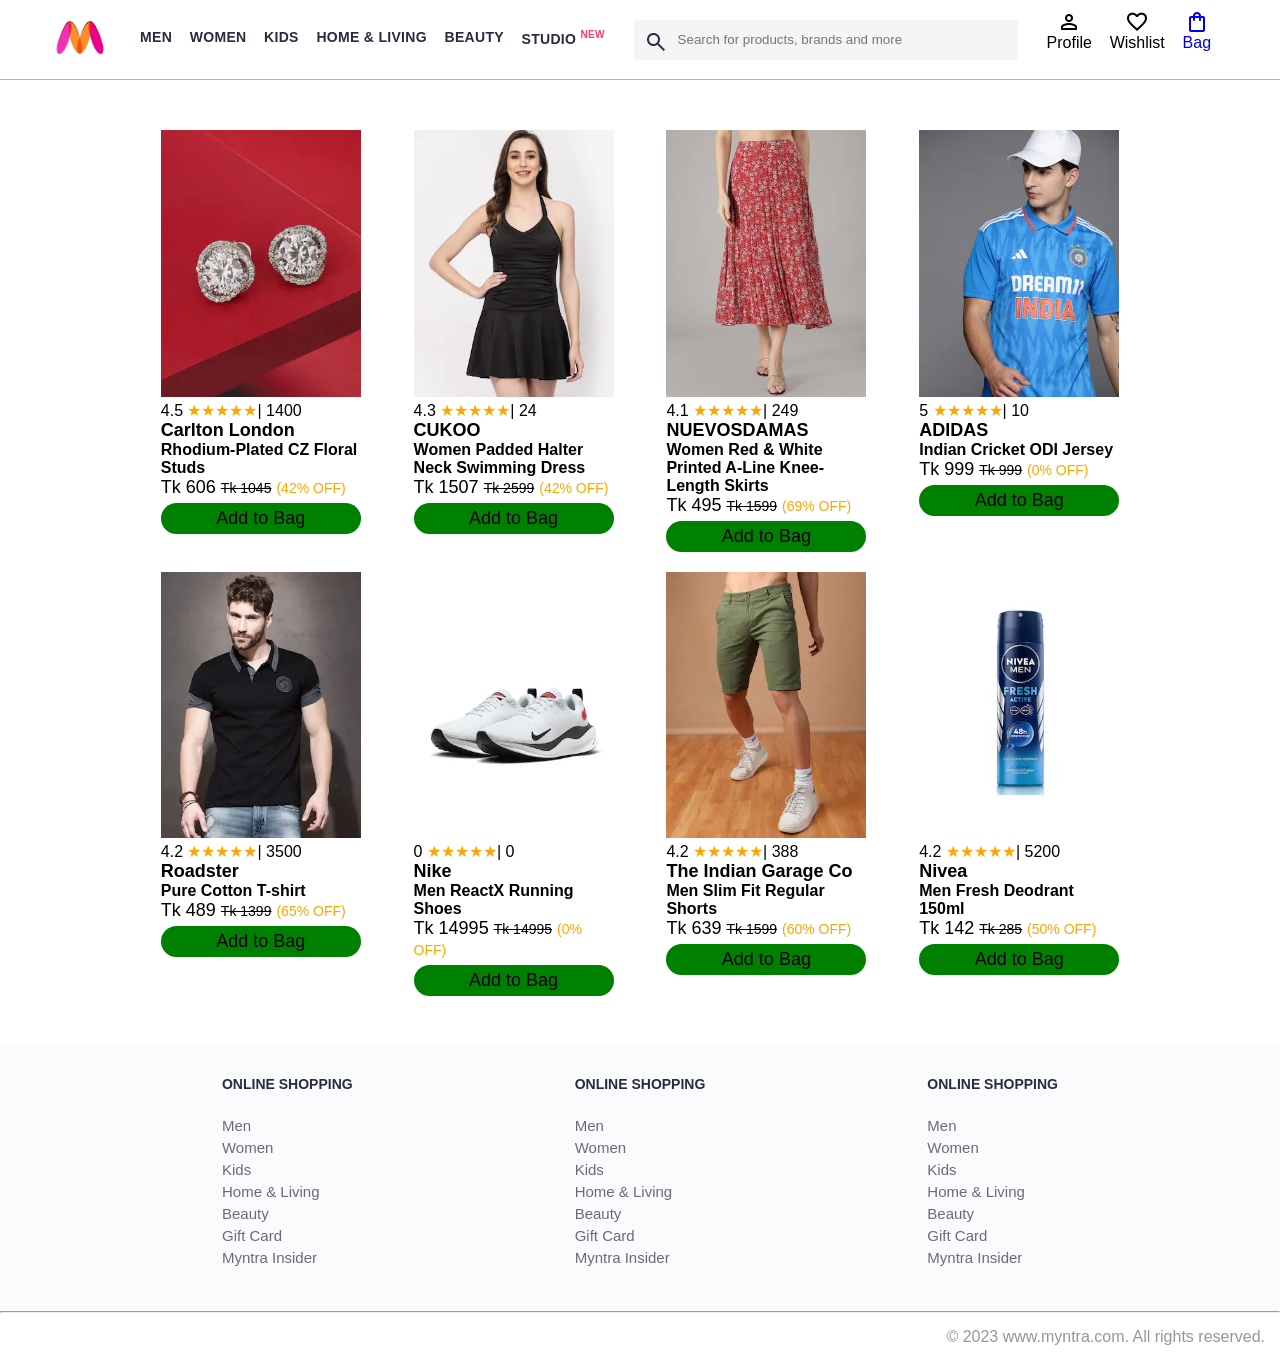
<file: index.html>
<!DOCTYPE html>
<html lang="en">
<head>
    <title>Myntra Functional Clone</title>
    <link rel="stylesheet" href="css/index.css">
    <link rel="stylesheet" href="https://fonts.googleapis.com/css2?family=Material+Symbols+Outlined:opsz,wght,FILL,GRAD@20..48,100..700,0..1,-50..200" />
</head>
<body>
    <header>
        <div class="logo_container">
            <a href="#"><img class="myntra_home" src="./images/myntra_logo (2).jpeg" alt="Myntra Home"></a>
        </div>
        <nav class="nav_bar">
            <a href="#">Men</a>
            <a href="#">Women</a>
            <a href="#">Kids</a>
            <a href="#">Home & Living</a>
            <a href="#">Beauty</a>
            <a href="#">Studio <sup>New</sup></a>
        </nav>
        <div class="search_bar">
            <span class="material-symbols-outlined search_icon">search</span>
            <input class="search_input" placeholder="Search for products, brands and more">
        </div>
        <div class="action_bar">
            <div class="action_container">
                <span class="material-symbols-outlined action_icon">person</span>
                <span class="action_name">Profile</span>
            </div>

            <div class="action_container">
                <span class="material-symbols-outlined action_icon">favorite</span>
                <span class="action_name">Wishlist</span>
            </div>

            <a class="action_container" href="pages/bag.html">
                <span class="material-symbols-outlined action_icon">shopping_bag</span>
                <span class="action_name">Bag</span>
                <span class="bag-item-count">0</span>
            </a>
        </div>
    </header>
    <main>
 <div class="items-container">
    
 </div>
    </main>
    <footer>
        <div class="footer_container">
            <div class="footer_column">
                <h3>ONLINE SHOPPING</h3>

                <a href="#">Men</a>
                <a href="#">Women</a>
                <a href="#">Kids</a>
                <a href="#">Home & Living</a>
                <a href="#">Beauty</a>
                <a href="#">Gift Card</a>
                <a href="#">Myntra Insider</a>
            </div>

            <div class="footer_column">
                <h3>ONLINE SHOPPING</h3>

                <a href="#">Men</a>
                <a href="#">Women</a>
                <a href="#">Kids</a>
                <a href="#">Home & Living</a>
                <a href="#">Beauty</a>
                <a href="#">Gift Card</a>
                <a href="#">Myntra Insider</a>
            </div>

            <div class="footer_column">
                <h3>ONLINE SHOPPING</h3>

                <a href="#">Men</a>
                <a href="#">Women</a>
                <a href="#">Kids</a>
                <a href="#">Home & Living</a>
                <a href="#">Beauty</a>
                <a href="#">Gift Card</a>
                <a href="#">Myntra Insider</a>
            </div>
        </div>
        <hr>

        <div class="copyright">
            © 2023 www.myntra.com. All rights reserved.
        </div>
    </footer>
    <script src="./data/items.js"></script>
    <script src="./scripts/index.js"></script>
</body>
</html>
</file>
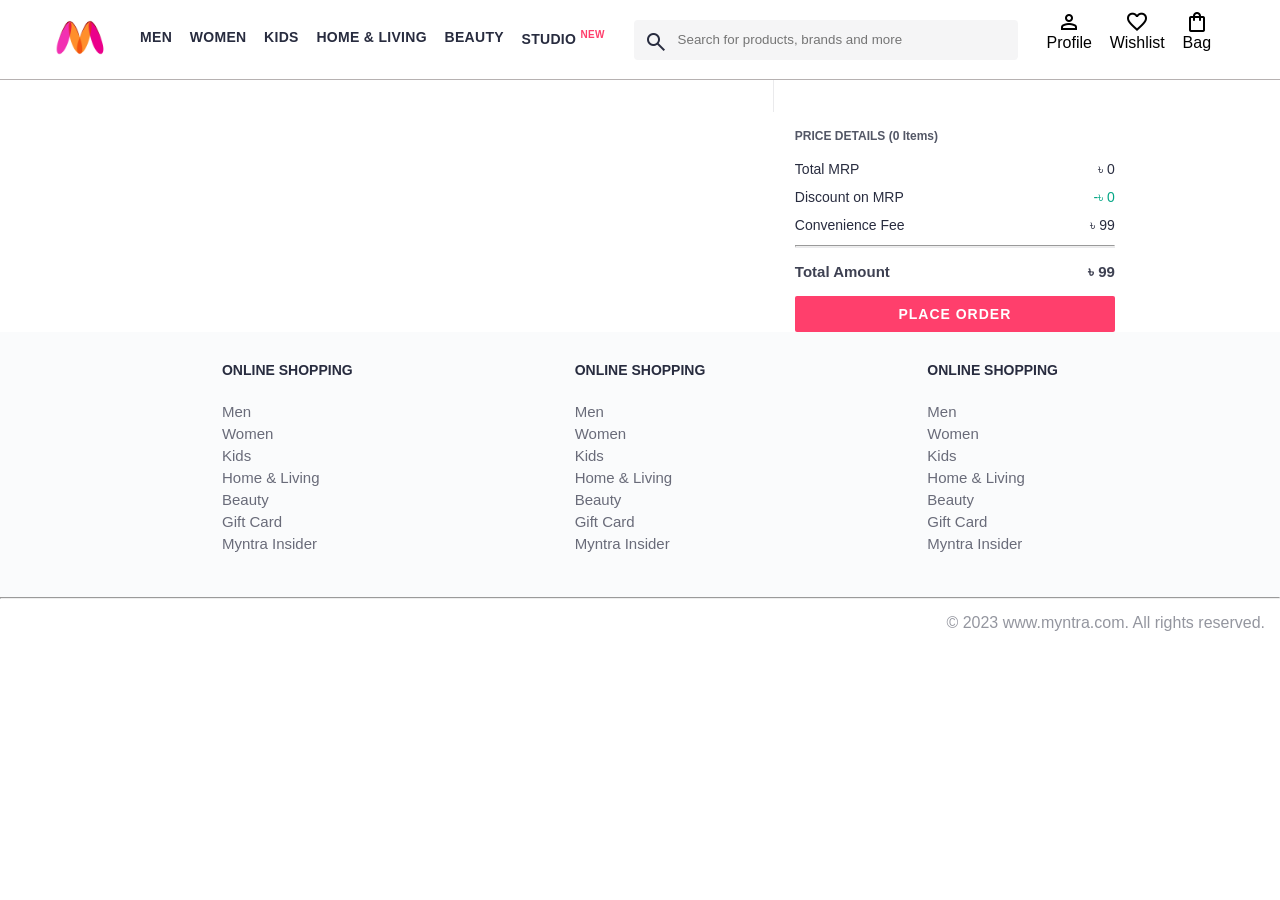
<file: pages/bag.html>
<!DOCTYPE html>
<html lang="en">
<head>
    <title>Myntra Clone</title>
    <link rel="stylesheet" href="../css/index.css">
    <link rel="stylesheet" href="../css/bag.css">
    <link rel="stylesheet" href="https://fonts.googleapis.com/css2?family=Material+Symbols+Outlined:opsz,wght,FILL,GRAD@20..48,100..700,0..1,-50..200" />
</head>
<body>
    <header>
        <div class="logo_container">
            <a href="#"><img class="myntra_home" src="../images/myntra_logo (2).jpeg" alt="Myntra Home"></a>
        </div>
        <nav class="nav_bar">
            <a href="#">Men</a>
            <a href="#">Women</a>
            <a href="#">Kids</a>
            <a href="#">Home & Living</a>
            <a href="#">Beauty</a>
            <a href="#">Studio <sup>New</sup></a>
        </nav>
        <div class="search_bar">
            <span class="material-symbols-outlined search_icon">search</span>
            <input class="search_input" placeholder="Search for products, brands and more">
        </div>
        <div class="action_bar">
            <div class="action_container">
                <span class="material-symbols-outlined action_icon">person</span>
                <span class="action_name">Profile</span>
            </div>

            <div class="action_container">
                <span class="material-symbols-outlined action_icon">favorite</span>
                <span class="action_name">Wishlist</span>
            </div>

            <div class="action_container">
                <span class="material-symbols-outlined action_icon">shopping_bag</span>
                <span class="action_name">Bag</span>
                <span class="bag-item-count">0</span>
            </div>
        </div>
    </header>
    <main>
      <div class="bag-page">
        <div class="bag-items-container">
          
        </div>
        <div class="bag-summary">
      
        </div>

      </div>
    </main>
    <footer>
        <div class="footer_container">
            <div class="footer_column">
                <h3>ONLINE SHOPPING</h3>

                <a href="#">Men</a>
                <a href="#">Women</a>
                <a href="#">Kids</a>
                <a href="#">Home & Living</a>
                <a href="#">Beauty</a>
                <a href="#">Gift Card</a>
                <a href="#">Myntra Insider</a>
            </div>

            <div class="footer_column">
                <h3>ONLINE SHOPPING</h3>

                <a href="#">Men</a>
                <a href="#">Women</a>
                <a href="#">Kids</a>
                <a href="#">Home & Living</a>
                <a href="#">Beauty</a>
                <a href="#">Gift Card</a>
                <a href="#">Myntra Insider</a>
            </div>

            <div class="footer_column">
                <h3>ONLINE SHOPPING</h3>

                <a href="#">Men</a>
                <a href="#">Women</a>
                <a href="#">Kids</a>
                <a href="#">Home & Living</a>
                <a href="#">Beauty</a>
                <a href="#">Gift Card</a>
                <a href="#">Myntra Insider</a>
            </div>
        </div>
        <hr>

        <div class="copyright">
            © 2023 www.myntra.com. All rights reserved.
        </div>
    </footer>
    <script src="../data/items.js"></script>
    <script src="../scripts/index.js"></script>
    <script src="../scripts/bag.js"></script>
</body>
</html>
</file>
<file: css/index.css>
/***************** Item Page CSS **************************/
/*.action_container {
    text-decoration: none;
}
a.action_container:link {
    color:black;
}
.item-details {
    cursor: pointer;
    width: 250px;
    margin: 10px;
}
.stars {
    font-size: 12px;
    font-weight: 700;
    text-align: left;
}
.company {
    font-size: 18px;
    font-weight: 700;
    line-height: 1;
    color: #282c3f;
    margin-bottom: 6px;
    overflow: hidden;
    text-overflow: ellipsis;
    white-space: nowrap;
    margin-top: 20px;
}
.item-name {
    color: #535766;
    font-size: 16px;
    line-height: 1;
    margin-bottom: 0;
    margin-top: 0;
    overflow: hidden;
    text-overflow: ellipsis;
    white-space: nowrap;
    font-weight: 400;
    display: block;
}
.price-container {
    margin-top: 10px;
}
.current-price {
    font-size: 14px;
    font-weight: 700;
    color: #282c3f;
}
.original-price {
    text-decoration: line-through;
    color: #7e818c;
    font-weight: 400;
    margin-left: 5px;
    font-size: 12px;
}
.discount-percentage {
    color: #ff905a;
    font-weight: 400;
    font-size: 12px;
    margin-left: 5px;
}
.btn-bag {
    background-color: lightgreen;
    border: none;
    padding: 5px 15px;
    border-radius: 10px;
    width: 100%;
    margin-top: 7px;
    font-size: 20px;
    cursor: pointer;
}
.bag-items {
    background-color: #f16565;
    white-space: nowrap;
    text-align: center;
    line-height: 18px;
    padding: 0 6px;
    height: 18px;
    position: relative;
    border-radius: 50%;
    font-size: 12px;
    color: #fff;
    left: 13px;
    top: -44px;
    font-weight: 700;
    cursor: pointer;
}*/

* {
    margin: 0;
    padding: 0;
    font-family: Assistant,-apple-system,BlinkMacSystemFont,Segoe UI,Roboto,Helvetica,Arial,sans-serif;
    box-sizing: border-box;
}
header {
    display: flex;
    background-color: #ffffff;
    height: 80px;
    justify-content: space-between;
    align-items: center;
    border-bottom: 1px solid #b6b1b1;
}
.myntra_home {
    height: 45px;
}
.logo_container {
    margin-left: 4%;
}
.action_bar {
    margin-right: 4%;
}
.nav_bar {
    display: flex;
    min-width: 500px;
    justify-content: space-evenly;
}
.nav_bar a {
    font-size: 14px;
    letter-spacing: .3px;
    color: #282c3f;
    font-weight: 700;
    text-transform: uppercase;
    text-decoration: none;
    padding: 10px 0;
    border-bottom: 5px solid #ffffff;
    border-bottom: 4px solid transparent;
}
.nav_bar a:hover {
    border-bottom-color:  #f54e77;
}

.nav_bar a sup {
    color: #ff3f6c;
    font-size: 10px;
}

.search_bar {
    height: 40px;
    min-width: 200px;
    width: 30%;
    display: flex;
    align-items: center;
}
.search_icon {
    box-sizing: content-box;
    height: 20px;
    padding: 10px;

    background-color: #f5f5f6;
    color: #282c3f;
    font-weight: 300;
    border-radius: 4px 0 0 4px;
}
.search_input {
    color: #696e79;
    background-color: #f5f5f6;
    flex-grow: 1;
    height: 40px;
    border: 0;
    border-radius: 0 4px 4px 0;
}

.action_bar {
    display: flex;
    min-width: 200px;
    justify-content: space-evenly;
}

.action_container {
    display: flex;
    flex-direction: column;
    align-items: center;
}

/* Main section */
.banner_container {
    margin: 40px 0;
}
.banner_image {
    width: 100%;
}

.category_heading {
    text-transform: uppercase;
    color: #3e4152;
    letter-spacing: .15em;
    font-size: 1.8em;
    margin: 50px 0 10px 30px;
    max-height: 5em;
    font-weight: 700;
}

.category-items {
    width: 80%;
    margin: 50px 10%;
    display: flex;
    flex-wrap: wrap;
    justify-content: space-evenly;
}

.sale_item {
    width: 250px;
}

.footer_container {
    padding: 30px 0px 40px 0px;
    background: #FAFBFC;
    display: flex;
    justify-content: space-evenly;
}

.footer_column {
    display: flex;
    flex-direction: column;
}

.footer_column h3 {
    color: #282c3f;
    font-size: 14px;
    margin-bottom: 25px;
}

.footer_column a {
    color: #696b79;
    font-size: 15px;
    text-decoration: none;
    padding-bottom: 5px;
}

.copyright {
    color: #94969f;
    text-align: end;
    padding: 15px;
}

/* =============my css================== */
.items-container{
width: 80%;
margin-left: 10%;
margin-top: 50px;
margin-bottom: 50px;
display: flex;
justify-content: space-evenly;
flex-wrap: wrap;
gap: 20px;
}
.item-container{
width: 200px;
}
.item-image{
width: 100%;
}
/* .rating{

} */
.orange{
color: orange;
}
.company-name{
font-size: 18px;
font-weight: 600;
}
.item-name{
font-weight: 600;
}
.price{
font-size: 18px;
}

.original-price{
font-size: 14px;
text-decoration: line-through;
}
.discount{
font-size: 14px;
color: orange;
}
.btn-add-bag{
width: 100%;
padding: 5px 0;
border-radius: 20px;
border: none;
background: green;
font-size: 18px;
margin-top: 5px;
cursor: pointer;
}
.btn-add-bag:active{
    transform: scale(0.8);
}
.bag-item-count{
      background-color: #f16565;
    white-space: nowrap;
    text-align: center;
    line-height: 18px;
    padding: 0 6px;
    height: 18px;
    position: relative;
    border-radius: 50%;
    font-size: 12px;
    color: #fff;
    left: 13px;
    top: -44px;
    font-weight: 700;
    cursor: pointer;
}
.action_container {
    text-decoration: none;
}
</file>
<file: css/bag.css>
.bag-items-container {
  display: inline-block;
  width: 64%;
  padding-right: 20px;
  border-right: 1px solid #eaeaec;
  padding-top: 32px;
  color: #282c3f;
  font-size: 13px;
  line-height: 1.42857143;
}

.bag-page {
  width: 75%;
  margin-left: 12.5%;
}

.bag-summary {
  vertical-align: top;
  display: inline-block;
  width: 35%;
  padding: 24px 0 0 16px;
  color: #282c3f;
  font-size: 13px;
  line-height: 1.42857143;
}

.bag-details-container {
  margin-bottom: 16px;
}

.price-header {
  font-size: 12px;
  font-weight: 700;
  margin: 24px 0 16px;
  color: #535766;
}

.price-item {
  margin-bottom: 12px;
  line-height: 16px;
  font-size: 14px;
  color: #282c3f;
}

.price-item-value {
  float: right;
}

.priceDetail-base-discount {
  color: #03a685;
}

.price-footer {
  font-weight: 700;
  font-size: 15px;
  padding-top: 16px;
  border-top: 1px solid #eaeaec;
  color: #3e4152;
  line-height: 16px;
}

.btn-place-order {
  width: 100%;
  letter-spacing: 1px;
  font-size: 14px;
  font-weight: 600;
  border-radius: 2px;
  border-width: 0px;
  padding: 10px 16px;
  background-color: rgb(255, 63, 108);
  color: rgb(255, 255, 255);
  cursor: pointer;
}

.bag-item-container {
  margin-bottom: 8px;
  background: #fff;
  font-size: 14px;
  border: 1px solid #eaeaec;
  border-radius: 4px;
  position: relative;
  padding: 12px 12px 0;
}

.item-left-part {
  position: absolute;
  background: rgb(255, 242, 223);
  height: 148px;
  width: 111px;
}

.item-right-part {
  padding-left: 12px;
  position: relative;
  min-height: 148px;
  margin-left: 111px;
  margin-bottom: 12px;
}

.bag-item-img {
  width: 100%;
}

.return-period {
  display: inline-flex;
  font-size: 14px;
  padding-top: 8px;
}

.return-period-days {
  font-weight: 700;
  margin-right: 4px;
}

.delivery-details {
  margin-top: 5px;
  color: #282c3f;
  font-size: 12px;
  letter-spacing: -.1px;
  margin-bottom: 8px;
  line-height: 15px;
}

.delivery-details-days {
  color: #03a685;
}

.remove-from-cart {
  position: absolute;
  font-size: 25px;
  top: 10px;
  right: 18px;
  width: 14px;
  height: 14px;
  cursor: pointer;
}
</file>
